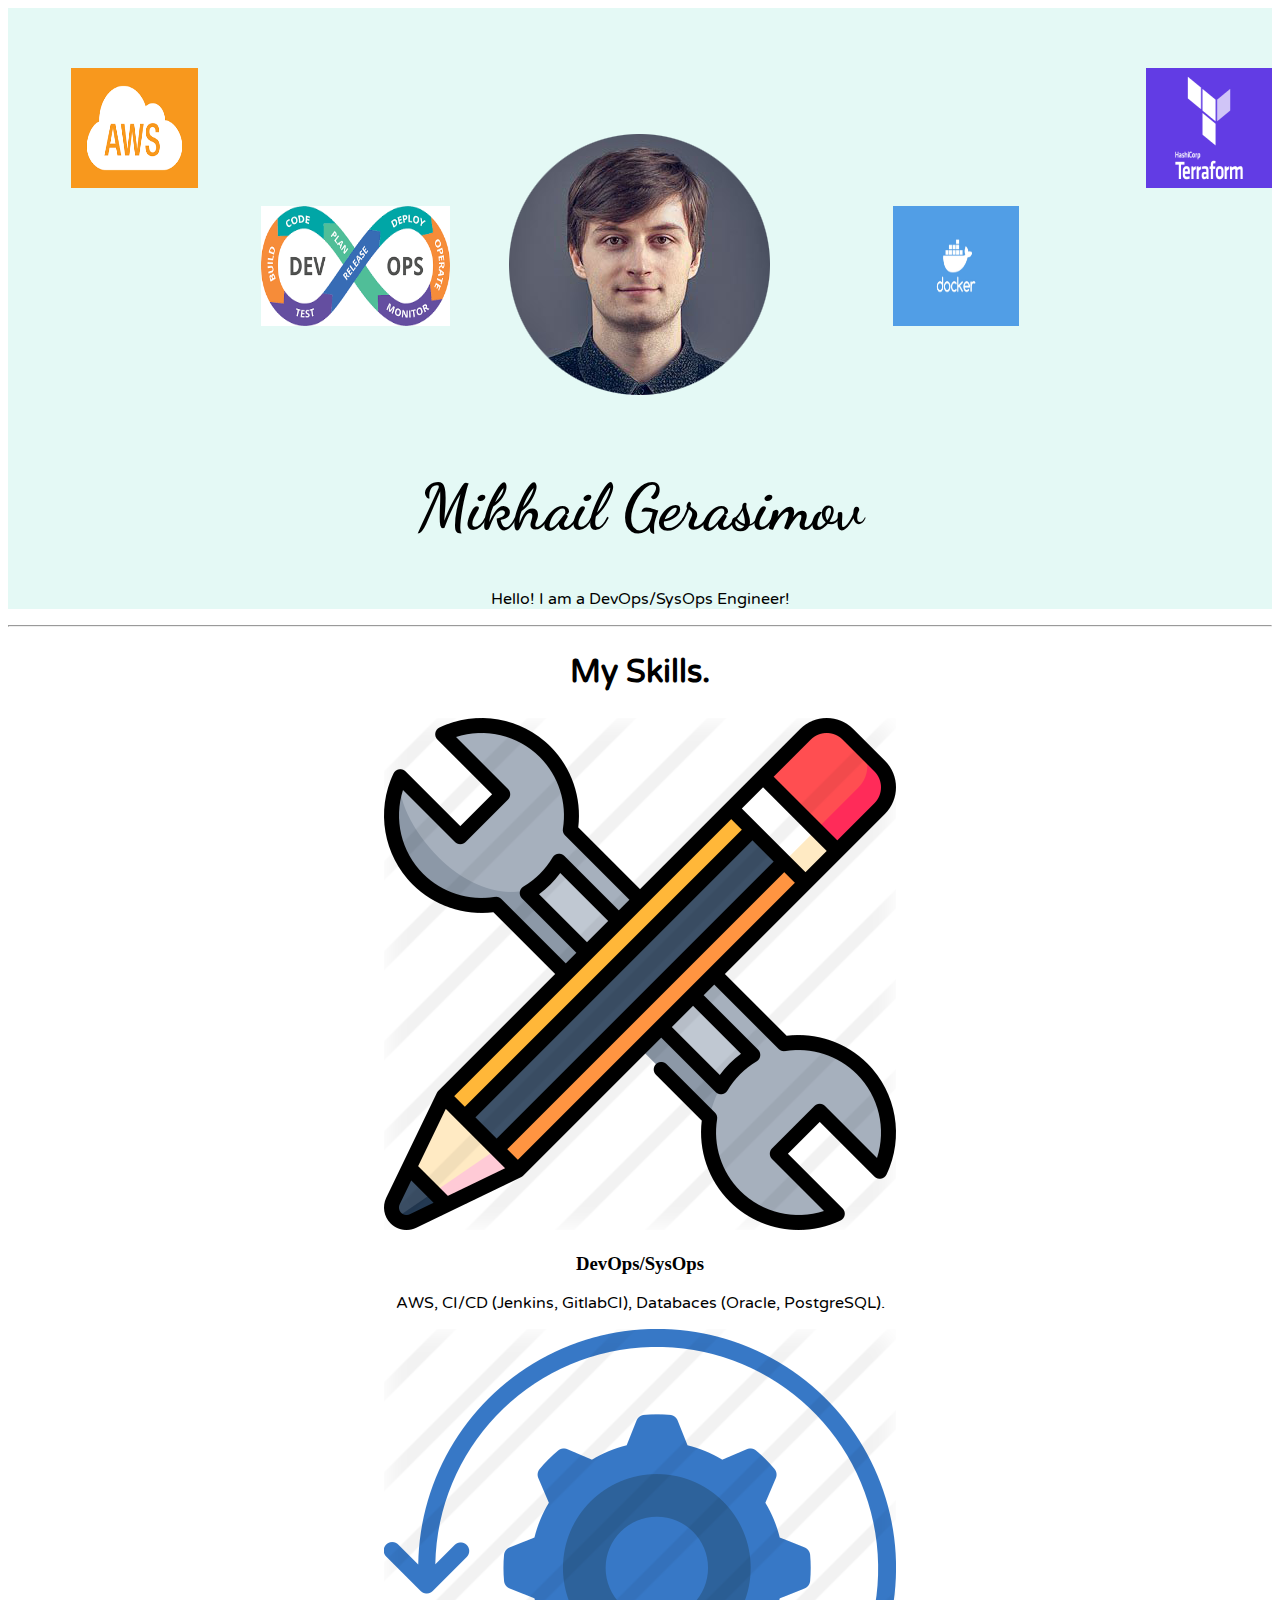
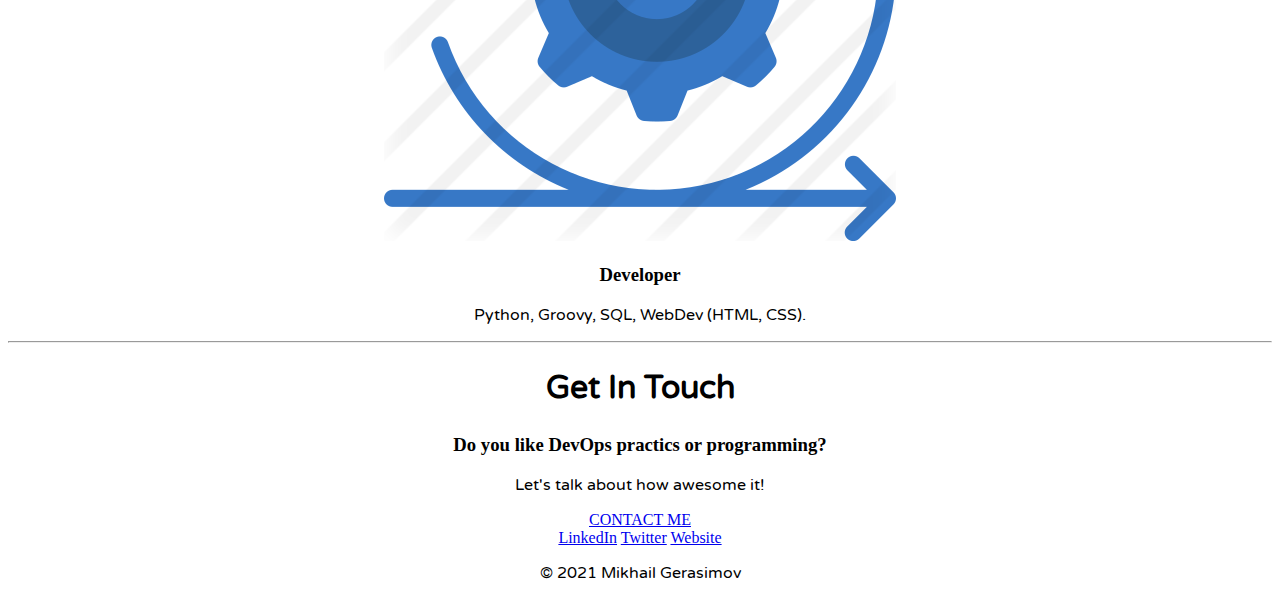
<file: index.html>
<!DOCTYPE html>
<html lang="en" dir="ltr">

<head>
  <meta charset="utf-8">
  <title>Mikhail Gerasimov</title>
  <link rel="icon" href="favicon.ico">
  <link rel="stylesheet" href="css/styles.css">
  <link rel="preconnect" href="https://fonts.googleapis.com">
  <link rel="preconnect" href="https://fonts.gstatic.com" crossorigin>
  <link href="https://fonts.googleapis.com/css2?family=Dancing+Script:wght@700&display=swap" rel="stylesheet">
  <link href="https://fonts.googleapis.com/css2?family=Varela+Round&display=swap" rel="stylesheet">
</head>

<body>
  <div class="middle-container">
    <div class="profile">
      <img class="aws_png" src="images/aws.png" alt="aws.png">
      <img class="devopscloud_png" src="images/devopscloud.png" alt="devopscloud.png">
      <img class="terraform_png" src="images/terraform.png" alt="terraform.png">
      <img class="docker_png" src="images/docker.png" alt="docker.png">
      <img class="" src="images/photo.png" alt="photo.png">
      <h1>Mikhail Gerasimov</h1>
      <p>
        Hello! I am a DevOps/SysOps Engineer!
      </p>
    </div>
    <hr>
    <div class="skills">
      <h2>My Skills.</h2>
      <div class="skill-row">
        <img class="" src="images/skills.png" alt="skills.png">
        <h3>DevOps/SysOps</h3>
        <p>AWS, CI/CD (Jenkins, GitlabCI), Databaces (Oracle, PostgreSQL).</p>
      </div>
      <div class="skill-row">
        <img class="" src="images/devops.png" alt="devops.png">
        <h3>Developer</h3>
        <p>Python, Groovy, SQL, WebDev (HTML, CSS).</p>
      </div>
    </div>
    <hr>
    <div class="contact-me">
      <h2>Get In Touch</h2>
      <h3>Do you like DevOps practics or programming?</h3>
      <p>Let's talk about how awesome it!</p>
      <a class="btn" href="mailto:niamatt@yandex.ru">CONTACT ME</a>
    </div>
  </div>


  <div class="bottom-container">
    <a class="footer-link" href="https://www.linkedin.com/in/mikhail-gerasimov-6057b397/">LinkedIn</a>
    <a class="footer-link" href="https://twitter.com/YDpvtzDE9Ffruus">Twitter</a>
    <a class="footer-link" href="https://gradest2.github.io/cv/">Website</a>
    <p>© 2021 Mikhail Gerasimov</p>
  </div>

</body>
</file>
<file: css/styles.css>
/*-----------------------------------------------------------------------*/

body {
  text-align: center;
}

p {
  font-family: 'Varela Round', sans-serif;
}

h1 {
  font-family: 'Dancing Script', cursive;
  font-size: 4em;
}

h2 {
  font-family: 'Varela Round', sans-serif;
    font-size: 2em;
}

/*-----------------------------------------------------------------------*/

.aws_png {
  position: absolute;
  top: 10%;
  left: 5%;
  height: 20%;
  width: 10%;
}

.devopscloud_png {
  position: absolute;
  top: 33%;
  left: 20%;
  height: 20%;
  width: 15%;
}

.terraform_png {
  position: absolute;
  top: 10%;
  left: 90%;
  height: 20%;
  width: 10%;
}

.docker_png {
  position: absolute;
  top: 33%;
  left: 70%;
  height: 20%;
  width: 10%;
}

.profile {
  background-color: #E4F9F5;
  position: relative;
  padding-top: 100px;
}
</file>
